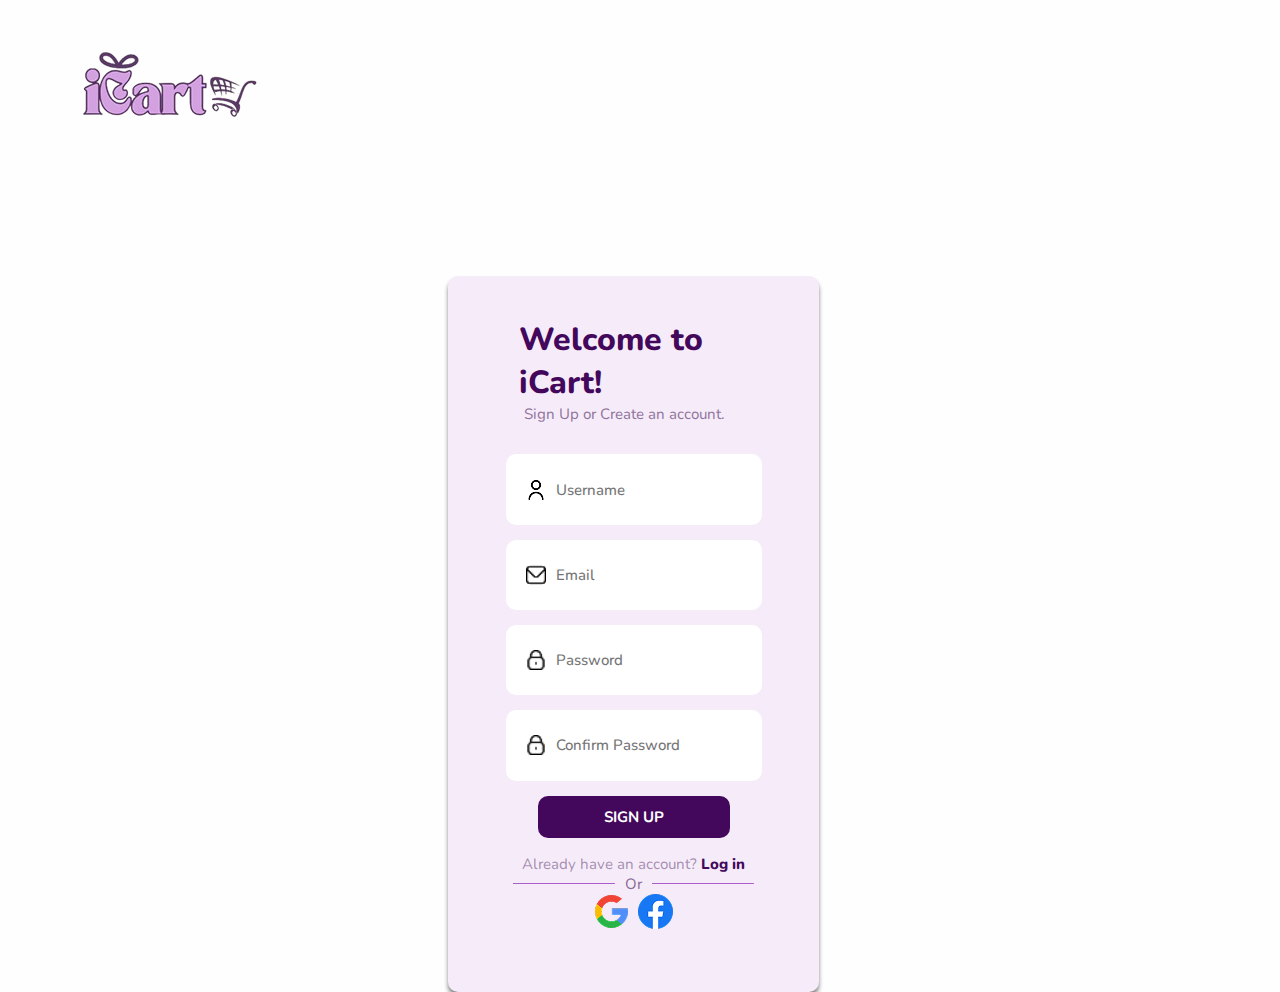
<file: index.html>
<html>
    <head>
        <meta charset="UTF-8">
        <meta name="viewport" content="width=device-width, initial-scale=1.0">
        <title>Sign Up</title>
        <link rel="stylesheet" href="Signup.css">
    </head>
    <body>
        <img src="img/logo.png" class="logo" alt="iCart Logo">
        <div class ="sign">
            <h1>Welcome to iCart!</h1>
            <h3>Sign Up or Create an account.</h3>

            <form>
                <input type="text" class="user" placeholder="Username"> 
                <input type="email" class="mail" placeholder="Email">
                <input type="password" class="password" placeholder="Password">
                <input type="password" class="confirm" placeholder="Confirm Password">
                <button type="submit">SIGN UP</button>
            </form>
            <p>Already have an account? <a href=login.html>Log in</a></p>
            <div class="or"><hr>Or<hr></div>
            <div class="links">
            <img src="img/google.png" class="ggl" alt="google">
            <img src="img/fb.png" class="fb" alt="facebook">
            </div>
           
        </div>
    </body>

</html>
</file>
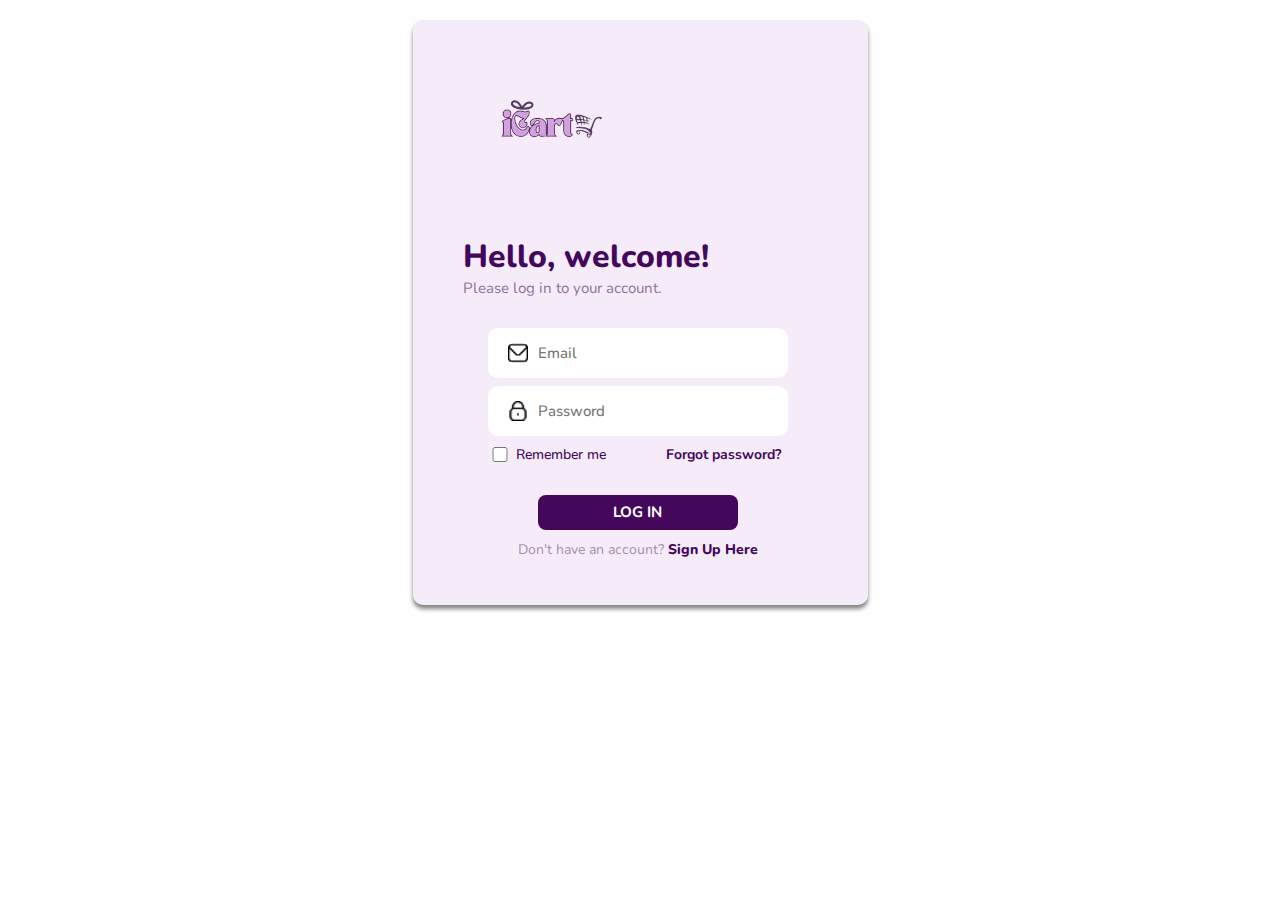
<file: login.html>
<html>
    <head>
        <meta charset="UTF-8">
        <meta name="viewport" content="width=device-width, initial-scale=1.0">
        <title>Log in</title>
        <link rel="stylesheet" href="login.css">

    </head>
    <body>
       
        <div class ="sign">
            <img src="img/logo.png" alt="Logo" class="logo">
            <h1>Hello, welcome!</h1>
            <h3>Please log in to your account.</h3>

            <input type="email" class="mail" placeholder="Email">
            <input type="password" class="password" placeholder="Password">
        
        <div class="options">
            <label><input type="checkbox"> Remember me</label>
            <a href="#">Forgot password?</a>
        </div>
       <button type="submit">LOG IN</button>
      <p>Don't have an account? <a href="signup.html">Sign Up Here</a></p>
    </div>
    </body>
</html>
</file>
<file: Signup.css>
@import url('https://fonts.googleapis.com/css2?family=Nunito:ital,wght@0,200..1000;1,200..1000&family=Varela+Round&display=swap');
    
    body{
        background-color:#FFFEFE;
        display: inline;
        justify-content: center;
        align-items: center;
        

    }

    .sign{
        background-color: #F6ECF9;
        width: 25%;
        height: 78.125%;
        padding: 1% 2% 0% 2%;
        text-align: center;
        border-radius: 10px;
        box-shadow: 0px 4px 4px rgba(0, 0, 0, 0.477);
        margin: 2% 0px 0px 35%;
        
    }

    h1 {
       text-align: left;
       margin: 30px 0px 0px 45px;
       font-family: "Nunito", sans-serif;
       font-weight: 800;
       font-size: 32px;
       color: #43085C;
       
    }

    h3 {
        margin: 0px 0px 30px 50px;
        text-align: left;
        font-family: "Nunito", sans-serif;
        font-weight: 500;
        font-size: 15px;
        color: #3a094f88;
    }

    input[type=text], input[type=email], input[type=password] {
        width: 80%;
        height: 10%;
        margin: 0px 5% 15px 10%;
        border: none;
        border-radius: 10px;
        padding: 20px;
        padding-left: 50px;
        display: flex;
        justify-content: center;
        align-items: center;
        font-family: "Nunito", sans-serif;
        font-weight: 500;
        font-size: 15px;
    }

    .user{
        background-image: url(img/user.png);
        background-repeat: no-repeat;
        background-position: 20px;
        background-size: 20px;
    }

    .mail{
        background-image: url(img/mail.png);
        background-repeat: no-repeat;
        background-position: 20px;
        background-size: 20px;
    }

    .password{
        background-image: url(img/pass.png);
        background-repeat: no-repeat;
        background-position: 20px;
        background-size: 20px;
    }

    .confirm{
        background-image: url(img/pass.png);
        background-repeat: no-repeat;
        background-position: 20px;
        background-size: 20px;
    }


    button{
        width: 60%;
        height: 6%;
        margin: 0px 63px 0px 20%;
        border: none;
        display: flex;
        justify-content: center;
        align-items: center;
        background-color: #43085C;
        border-radius: 10px;
        color: white;
        font-size: 15px;
        font-family: "Nunito", sans-serif;
        font-weight: 700;
    }

    p{
        font-family: "Nunito", sans-serif;
        font-weight: 500;
        font-size: 15px;
        color: #3a094f6b;
        margin: 0px 0 0px 0%;
    }

    a{
        font-family: "Nunito", sans-serif;
        font-weight: 500;
        font-size: 15px;
        text-decoration: none;
        color: #43085C;
        font-weight: 800;
    }

    .or hr {
        width: 100px;
        margin: 0 10px; 
        border-top: 0px;
        border-radius: 10px;
        border-color: #43085ca3;     
        
    }

    .or {
        display: flex;
        align-items: center;
        justify-content: center;
        font-family: "Nunito", sans-serif;
        font-weight: 500;
        font-size: 15px;
        color: #3a094f92;
        margin-right: 0px;

    }

   .links {
        display: flex;
        justify-content: center;  
        align-items: center;    
        gap: 10px;                
    
    }

    .ggl, .fb {
        display: inline-block;
    }
</file>
<file: login.css>
@import url('https://fonts.googleapis.com/css2?family=Nunito:ital,wght@0,200..1000;1,200..1000&family=Varela+Round&display=swap');

body{
        background-color:#FFFEFE;
        display: inline;
        justify-content: center;
        align-items: center;

    }

      .sign{
        background-color: #F6ECF9;
        width: 420px;
        height: 575px;
        padding: 10px 0px 0px 35px;
        text-align: center;
        border-radius: 10px;
        box-shadow: 0px 4px 4px rgba(0, 0, 0, 0.477);
        margin: 20px auto;
    }
    h1 {
       text-align: left;
       margin: 0px 10px 0px 15px;
       font-family: "Nunito", sans-serif;
       font-weight: 800;
       font-size: 32px;
       color: #43085C;
       
    }

    h3 {
        margin: 0px 20px 30px 15px;
        text-align: left;
        font-family: "Nunito", sans-serif;
        font-weight: 500;
        font-size: 15px;
        color: #3a094f88;
    }

     input[type=text], input[type=email], input[type=password] {
        width: 300px;
        height: 50px;
        margin: 0px 0px 8px 40px;
        border: none;
        border-radius: 10px;
        padding: 20px;
        padding-left: 50px;
        display: flex;
        justify-content: center;
        align-items: center;
        font-family: "Nunito", sans-serif;
        font-weight: 500;
        font-size: 15px;

    }
       .mail{
        background-image: url(img/mail.png);
        background-repeat: no-repeat;
        background-position: 20px;
        background-size: 20px;
    }

    .password{
        background-image: url(img/pass.png);
        background-repeat: no-repeat;
        background-position: 20px;
        background-size: 20px;
    }

     button{
        width: 250px;
        height: 36px;
        margin: 50px 63px 100px 63px;
        border: none;
        display: flex;
        justify-content: center;
        align-items: center;
        background-color: #43085C;
        border-radius: 10px;
        color: white;
        font-size: 15px;
        font-family: "Nunito", sans-serif;
        font-weight: 700;
    }

     p{
        font-family: "Nunito", sans-serif;
        font-weight: 500;
        font-size: 14px;
        color: #3a094f6b;
        margin: 10px 40px 0px 0px;
    }

    a{
        font-family: "Nunito", sans-serif;
        font-weight: 500;
        font-size: 14px;
        text-decoration: none;
        color: #43085C;
        font-weight: 800;
    }

    @media (max-width:600px) {

        body{
        background-color:#FFFEFE;
        display: flex;
        align-items: flex-start;
        flex-direction: column;}

}
    .options {
        display: flex;
        justify-content: flex-start;
        gap: 60px;
        align-items: center;
        font-size: 14px;
        margin: 5px 0 12px 40px;
        color: #43085C;
    }

    .options a {
       color: #43085C;
       font-weight: 700;
       text-decoration: none;
}

    .options label {
       display: flex;
       align-items: center;
       font-family: "Nunito", sans-serif;
       gap: 5px; 
       font-weight: 500;
}

    .options input[type="checkbox"] {
       width: 16px;
       height: 15px;
       accent-color: #43085C;
       cursor: pointer;
}

    button{
        width: 200px;
        height: 35px;
        margin: 30px 63px 0px 90px;
        border: none;
        display: flex;
        justify-content: center;
        align-items: center;
        background-color: #43085C;
        border-radius: 8px;
        color: white;
        font-size: 15px;
        font-family: "Nunito", sans-serif;
        font-weight: 700;
    
    }

    .logo {
        width: 180px;         
        margin: 40px auto 20px auto;  
        margin-left: 10px;
        display: block;       
    }
</file>
